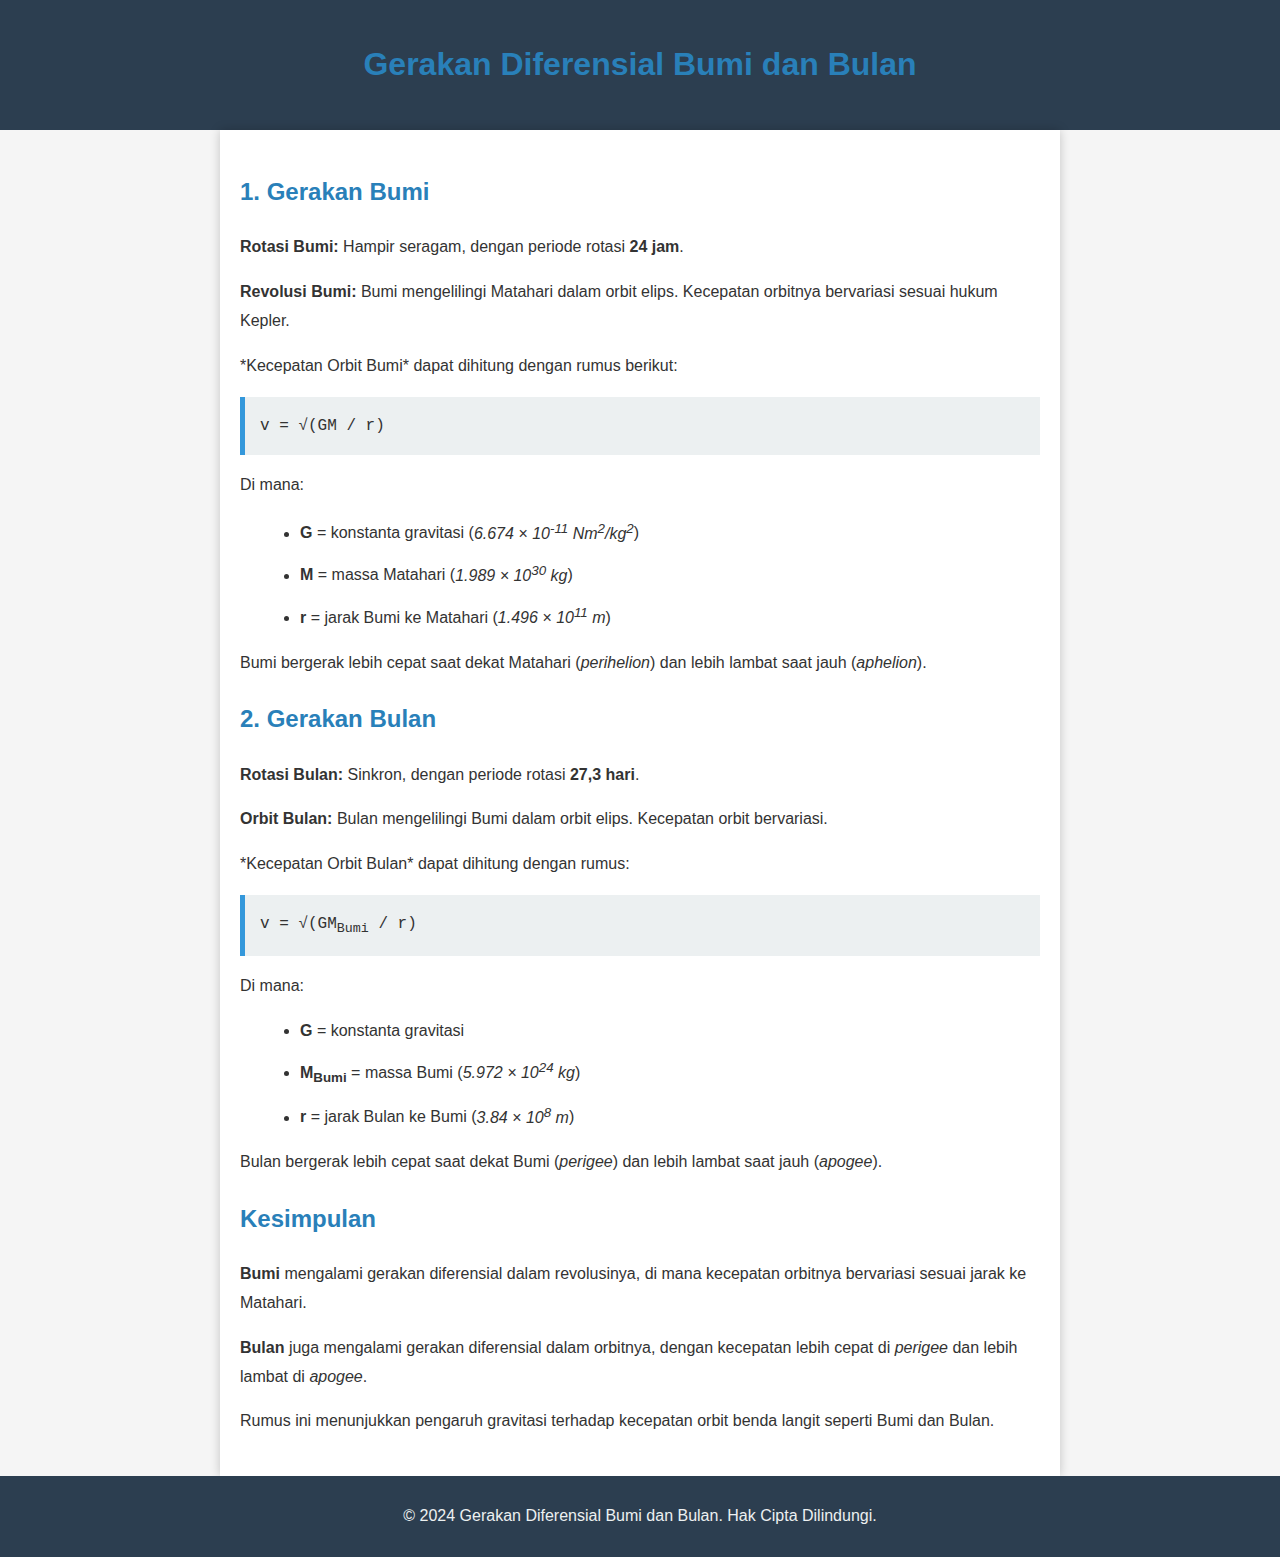
<file: Informasi Lanjut/index.html>
<!DOCTYPE html>
<html lang="id">
<head>
    <meta charset="UTF-8">
    <meta name="viewport" content="width=device-width, initial-scale=1.0">
    <title>Gerakan Diferensial Bumi dan Bulan</title>
    <style>
        body {
            font-family: Arial, sans-serif;
            line-height: 1.8;
            margin: 0;
            padding: 0;
            background-color: #f5f5f5;
            color: #333;
        }
        header {
            background-color: #2c3e50;
            color: #ecf0f1;
            text-align: center;
            padding: 15px;
        }
        .container {
            padding: 20px;
            max-width: 800px;
            margin: auto;
            background-color: #ffffff;
            box-shadow: 0 0 10px rgba(0, 0, 0, 0.2);
        }
        h1, h2 {
            color: #2980b9;
        }
        .section {
            margin-bottom: 20px;
        }
        .formula {
            background-color: #ecf0f1;
            padding: 15px;
            border-left: 5px solid #3498db;
            font-family: 'Courier New', Courier, monospace;
            overflow-x: auto;
        }
        footer {
            text-align: center;
            background-color: #2c3e50;
            color: #ecf0f1;
            padding: 10px 0;
            position: relative;
            bottom: 0;
            width: 100%;
        }
        ul {
            margin-left: 20px;
        }
        li {
            margin-bottom: 10px;
        }
    </style>
</head>
<body>

<header>
    <h1>Gerakan Diferensial Bumi dan Bulan</h1>
</header>

<div class="container">
    <div class="section">
        <h2>1. Gerakan Bumi</h2>
        <p><strong>Rotasi Bumi:</strong> Hampir seragam, dengan periode rotasi <strong>24 jam</strong>.</p>
        <p><strong>Revolusi Bumi:</strong> Bumi mengelilingi Matahari dalam orbit elips. Kecepatan orbitnya bervariasi sesuai hukum Kepler.</p>
        <p>*Kecepatan Orbit Bumi* dapat dihitung dengan rumus berikut:</p>
        <div class="formula">
            v = √(GM / r)
        </div>
        <p>Di mana:</p>
        <ul>
            <li><strong>G</strong> = konstanta gravitasi (<em>6.674 × 10<sup>-11</sup> Nm<sup>2</sup>/kg<sup>2</sup></em>)</li>
            <li><strong>M</strong> = massa Matahari (<em>1.989 × 10<sup>30</sup> kg</em>)</li>
            <li><strong>r</strong> = jarak Bumi ke Matahari (<em>1.496 × 10<sup>11</sup> m</em>)</li>
        </ul>
        <p>Bumi bergerak lebih cepat saat dekat Matahari (<em>perihelion</em>) dan lebih lambat saat jauh (<em>aphelion</em>).</p>
    </div>

    <div class="section">
        <h2>2. Gerakan Bulan</h2>
        <p><strong>Rotasi Bulan:</strong> Sinkron, dengan periode rotasi <strong>27,3 hari</strong>.</p>
        <p><strong>Orbit Bulan:</strong> Bulan mengelilingi Bumi dalam orbit elips. Kecepatan orbit bervariasi.</p>
        <p>*Kecepatan Orbit Bulan* dapat dihitung dengan rumus:</p>
        <div class="formula">
            v = √(GM<sub>Bumi</sub> / r)
        </div>
        <p>Di mana:</p>
        <ul>
            <li><strong>G</strong> = konstanta gravitasi</li>
            <li><strong>M<sub>Bumi</sub></strong> = massa Bumi (<em>5.972 × 10<sup>24</sup> kg</em>)</li>
            <li><strong>r</strong> = jarak Bulan ke Bumi (<em>3.84 × 10<sup>8</sup> m</em>)</li>
        </ul>
        <p>Bulan bergerak lebih cepat saat dekat Bumi (<em>perigee</em>) dan lebih lambat saat jauh (<em>apogee</em>).</p>
    </div>

    <div class="section">
        <h2>Kesimpulan</h2>
        <p><strong>Bumi</strong> mengalami gerakan diferensial dalam revolusinya, di mana kecepatan orbitnya bervariasi sesuai jarak ke Matahari.</p>
        <p><strong>Bulan</strong> juga mengalami gerakan diferensial dalam orbitnya, dengan kecepatan lebih cepat di <em>perigee</em> dan lebih lambat di <em>apogee</em>.</p>
        <p>Rumus ini menunjukkan pengaruh gravitasi terhadap kecepatan orbit benda langit seperti Bumi dan Bulan.</p>
    </div>
</div>

<footer>
    <p>&copy; 2024 Gerakan Diferensial Bumi dan Bulan. Hak Cipta Dilindungi.</p>
</footer>

</body>
</html>
</file>
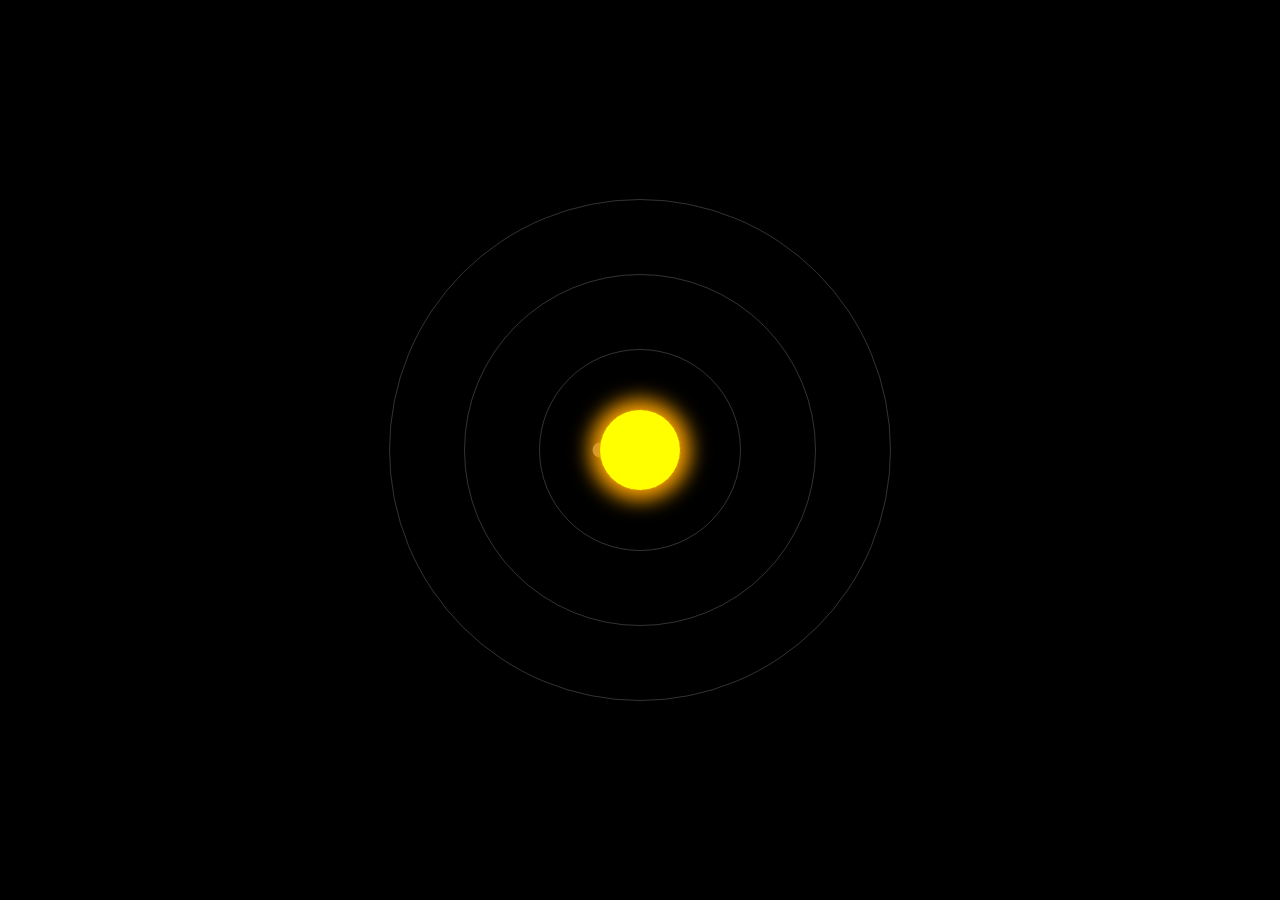
<file: Informasi/index.html>
<!DOCTYPE html>
<html lang="id">
<head>
    <meta charset="UTF-8">
    <meta name="viewport" content="width=device-width, initial-scale=1.0">
    <title>Galaksi Bima Sakti</title>
    <style>
        body {
            margin: 0;
            padding: 0;
            background-color: #000;
            color: #fff;
            overflow: hidden;
            font-family: Arial, sans-serif;
        }

        /* Tata letak */
        .galaksi {
            position: relative;
            width: 100vw;
            height: 100vh;
            display: flex;
            justify-content: center;
            align-items: center;
        }

        .matahari {
            width: 80px;
            height: 80px;
            background-color: yellow;
            border-radius: 50%;
            box-shadow: 0 0 20px 10px orange;
            position: absolute;
            z-index: 2;
        }

        /* Orbit planet */
        .orbit {
            position: absolute;
            border: 1px solid rgba(255, 255, 255, 0.2);
            border-radius: 50%;
            animation: rotate 10s linear infinite;
        }

        /* Planet */
        .planet {
            position: absolute;
            width: 40px;
            height: 40px;
            background-color: dodgerblue;
            border-radius: 50%;
            top: 50%;
            left: 50%;
            transform: translate(-50%, -50%);
        }

        /* Bulan */
        .bulan-orbit {
            position: absolute;
            border: 1px dashed rgba(255, 255, 255, 0.3);
            width: 80px;
            height: 80px;
            border-radius: 50%;
            animation: rotate 3s linear infinite;
            top: 50%;
            left: 50%;
            transform: translate(-50%, -50%);
        }

        .bulan {
            position: absolute;
            width: 15px;
            height: 15px;
            background-color: gray;
            border-radius: 50%;
            top: 50%;
            left: 0%;
            transform: translate(-50%, -50%);
        }

        /* Animasi rotasi */
        @keyframes rotate {
            from {
                transform: rotate(0deg);
            }
            to {
                transform: rotate(360deg);
            }
        }

        /* Orbit planet berbeda ukuran */
        .orbit-1 {
            width: 200px;
            height: 200px;
            animation-duration: 8s;
        }

        .orbit-2 {
            width: 350px;
            height: 350px;
            animation-duration: 12s;
        }

        .orbit-3 {
            width: 500px;
            height: 500px;
            animation-duration: 18s;
        }
    </style>
</head>
<body>

<div class="galaksi">
    <!-- Matahari di pusat -->
    <div class="matahari"></div>

    <!-- Orbit Planet 1 -->
    <div class="orbit orbit-1">
        <div class="planet">
            <!-- Bulan yang mengelilingi Planet 1 -->
            <div class="bulan-orbit">
                <div class="bulan"></div>
            </div>
        </div>
    </div>

    <!-- Orbit Planet 2 -->
    <div class="orbit orbit-2">
        <div class="planet" style="background-color: red;"></div>
    </div>

    <!-- Orbit Planet 3 -->
    <div class="orbit orbit-3">
        <div class="planet" style="background-color: green;"></div>
    </div>
</div>

</body>
</html>
</file>
